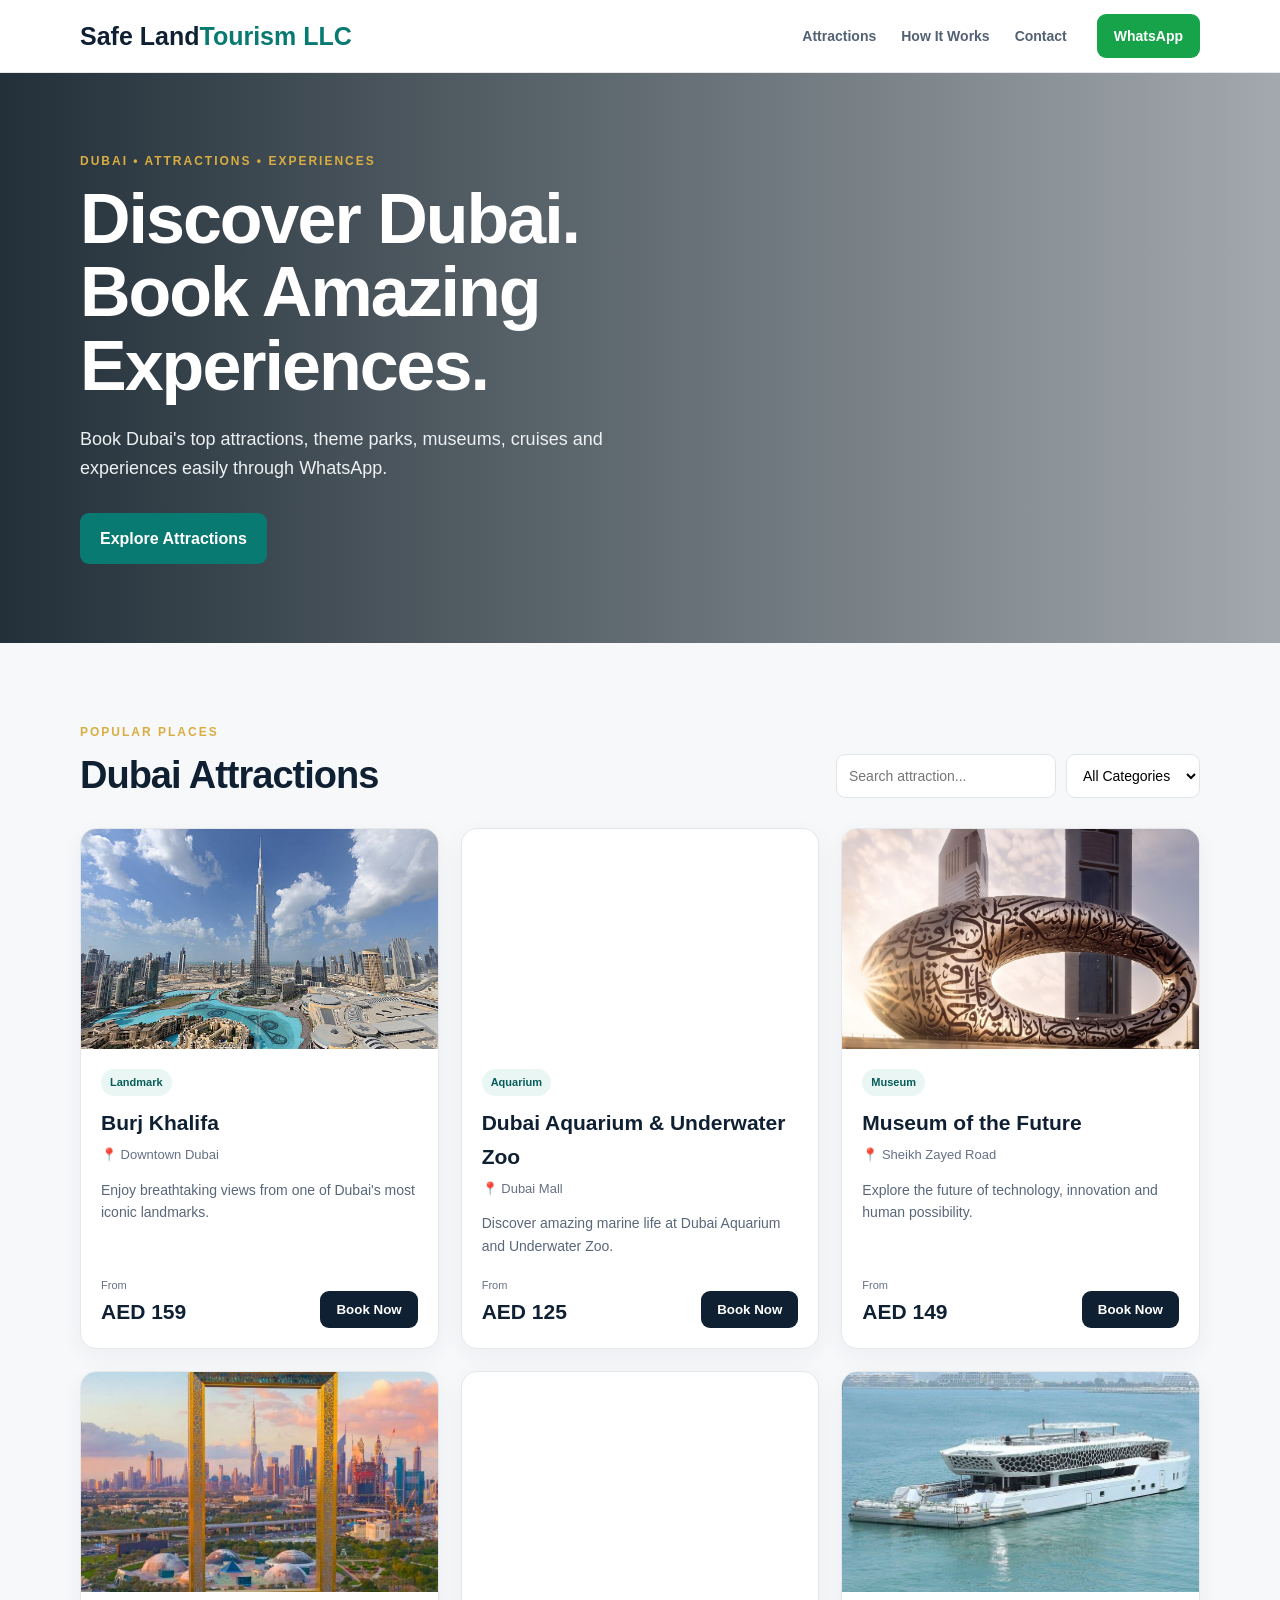
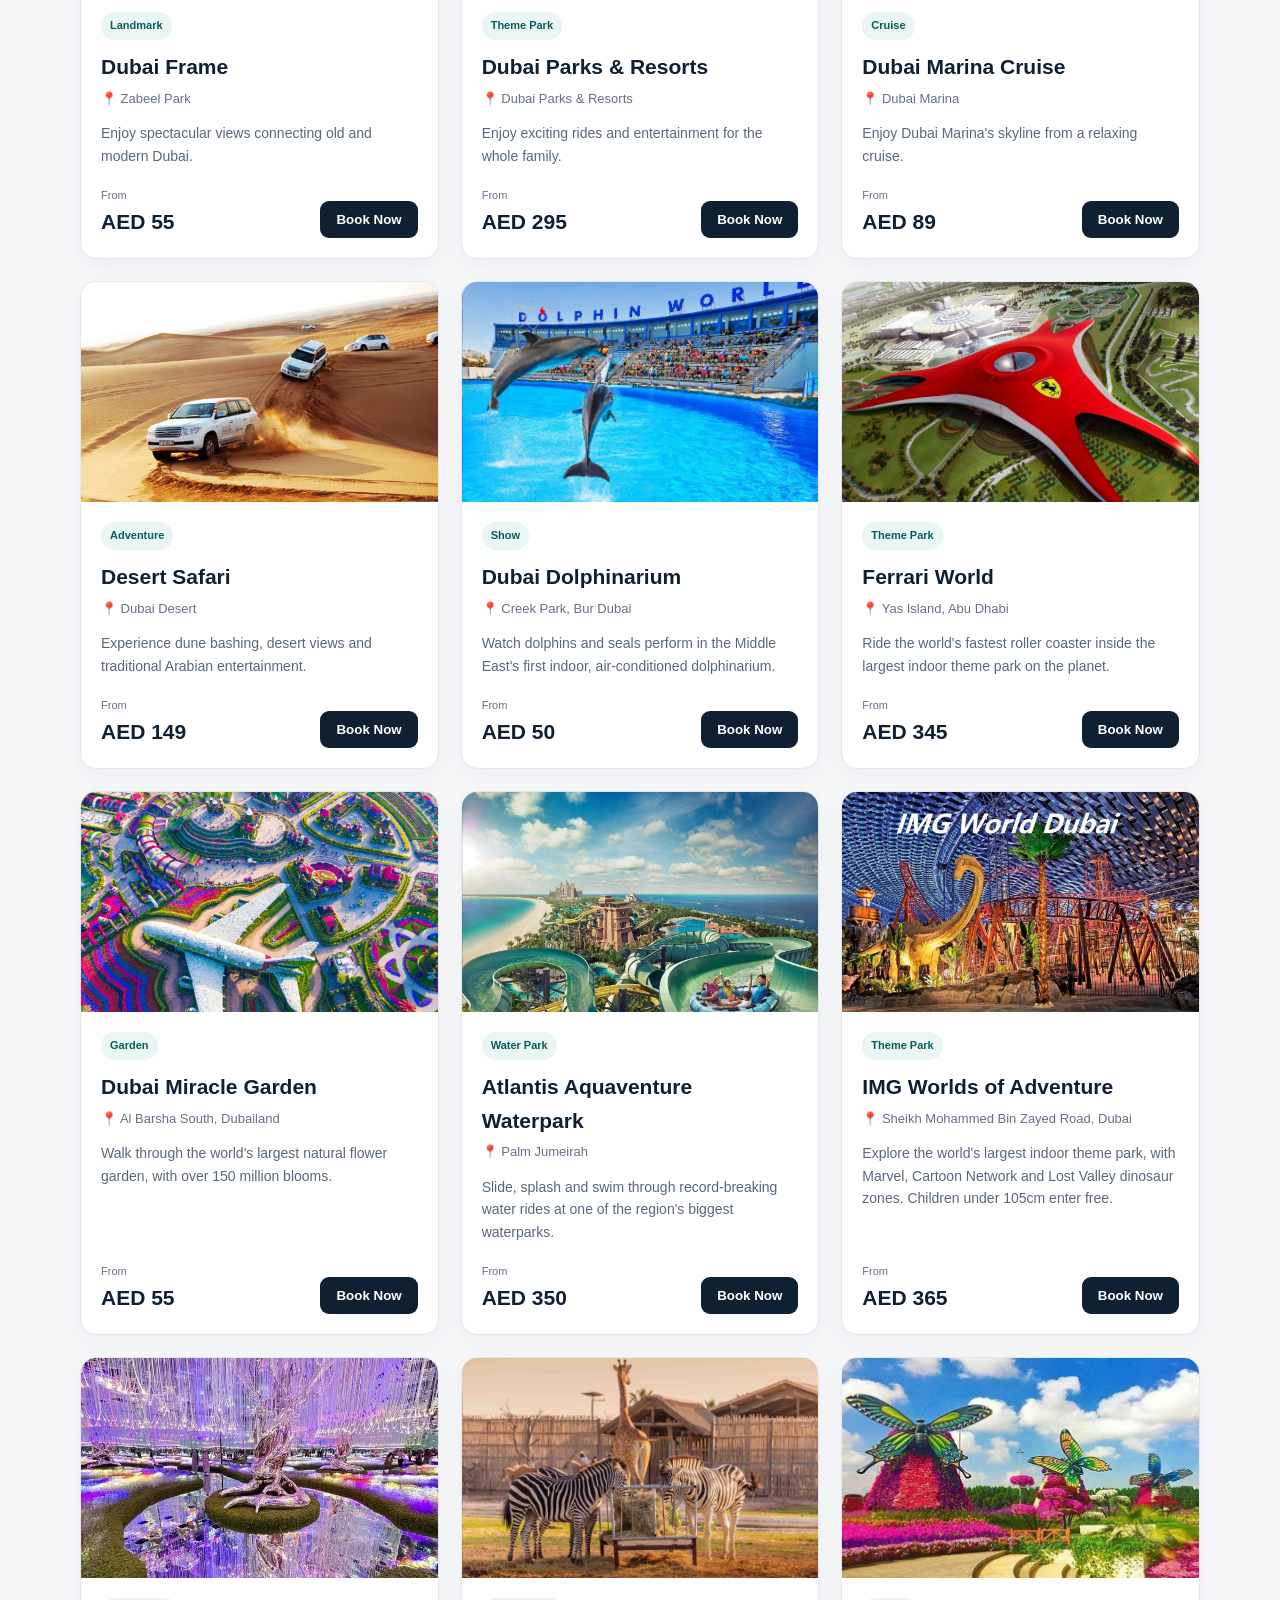
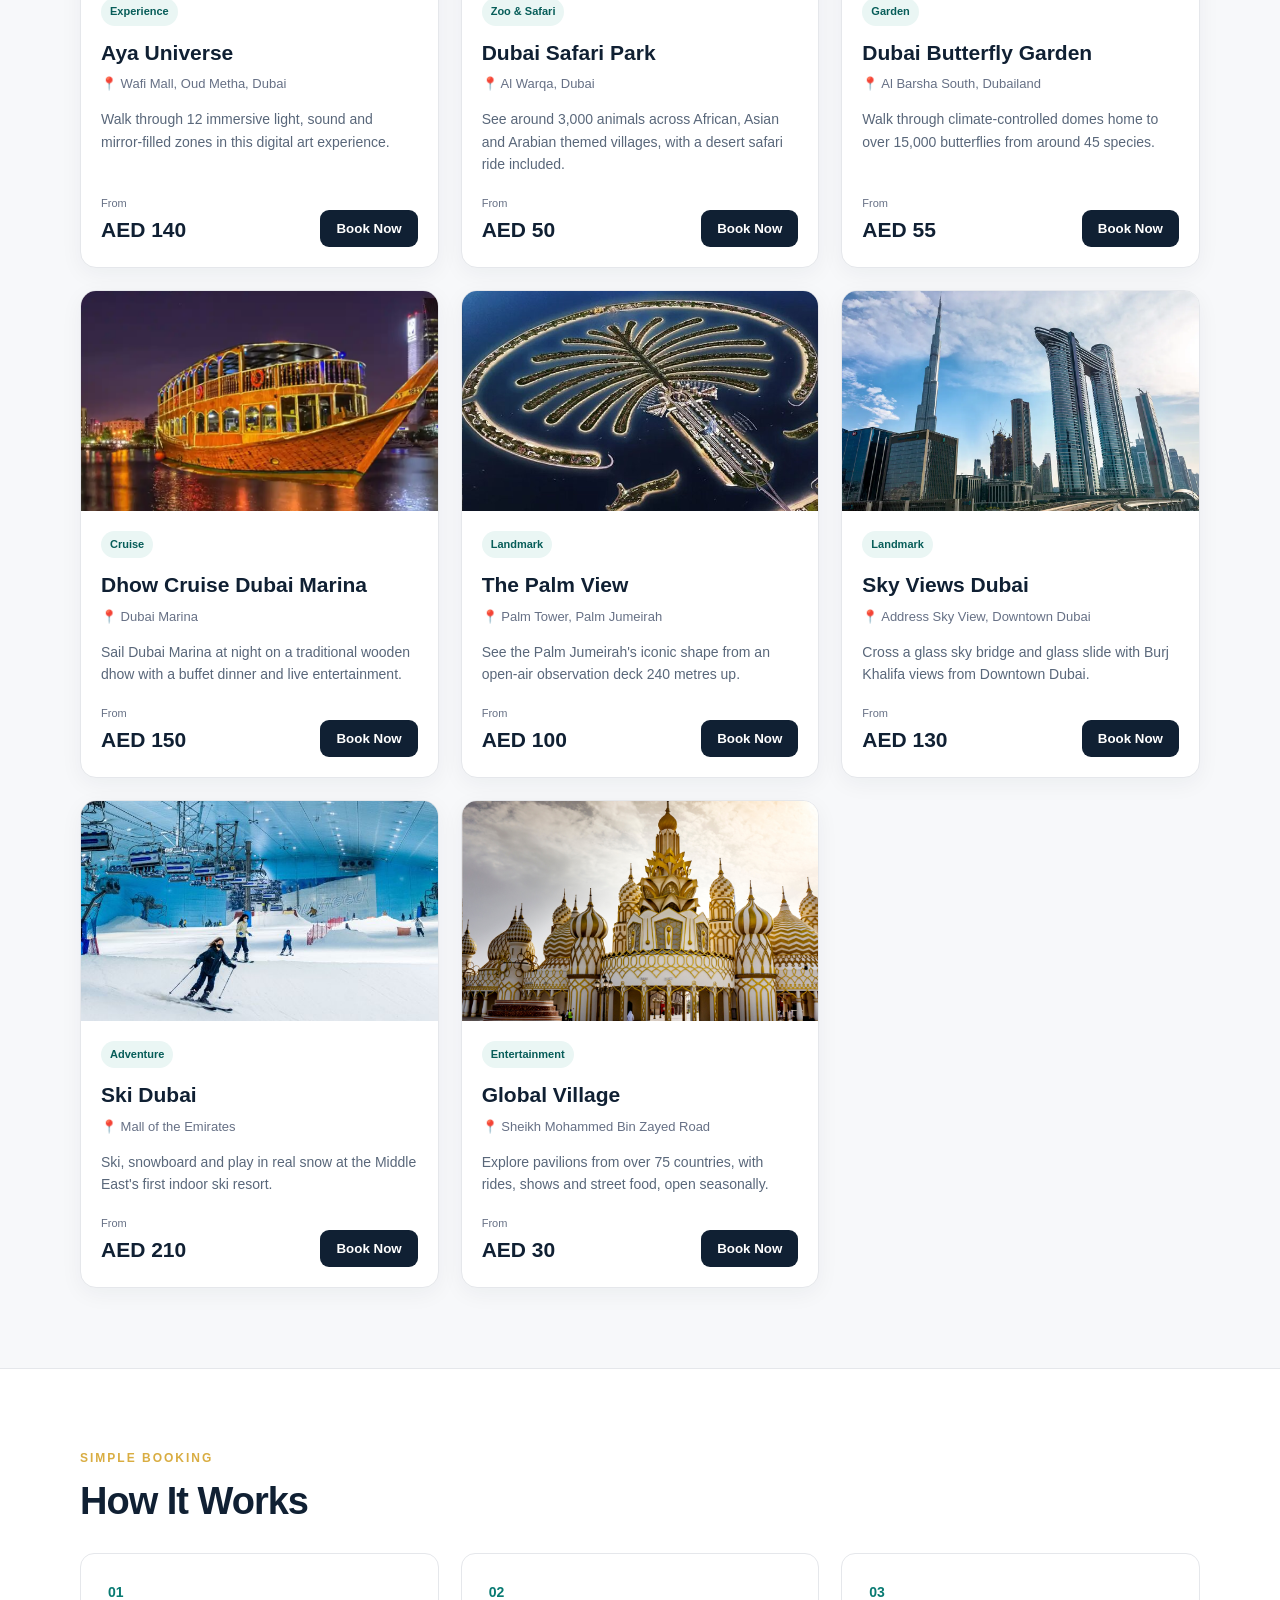
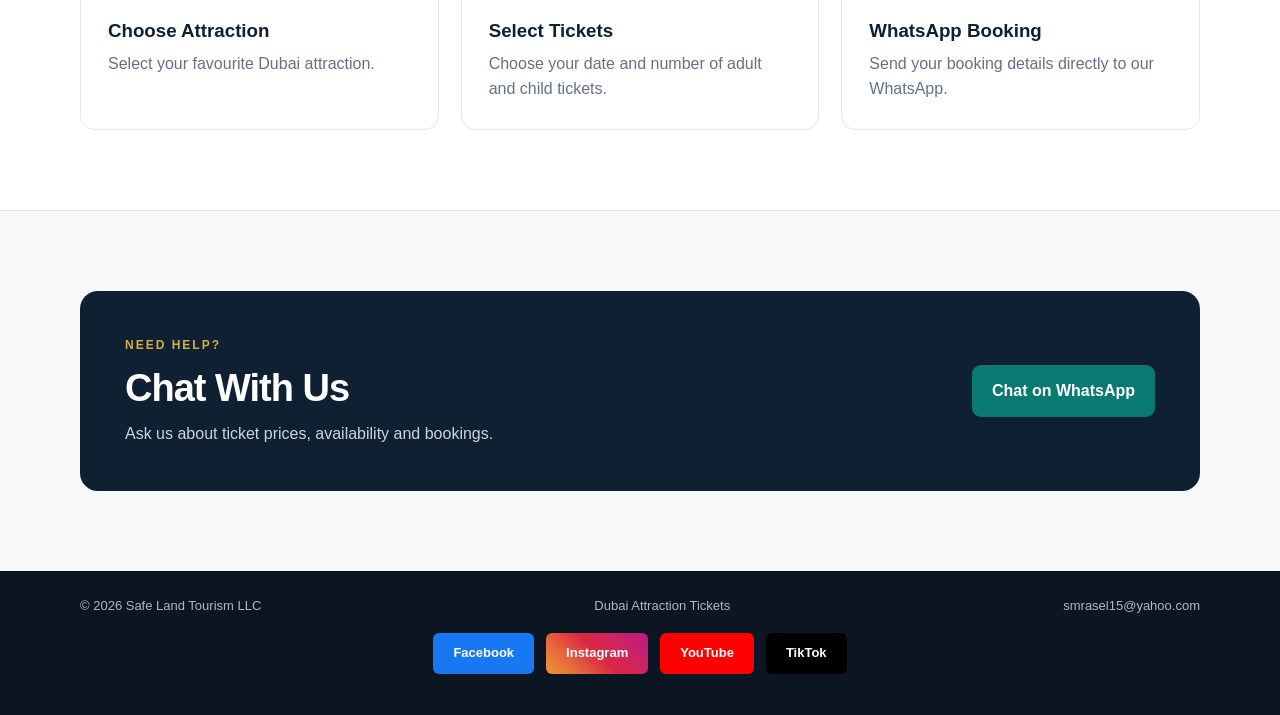
<file: index.html>
<!DOCTYPE html>
<html lang="en">
<head>
  <meta charset="UTF-8">
  <meta name="viewport" content="width=device-width, initial-scale=1.0">

  <title>Safe Land Tourism LLC | Dubai Attraction Tickets</title>

  <link rel="stylesheet" href="style.css">
</head>

<body>

  <!-- ================= HEADER ================= -->
  <header class="header">
    <div class="container nav">

      <a href="#" class="logo">
        Safe Land<span>Tourism LLC</span>
      </a>

      <nav>
        <a href="#attractions">Attractions</a>
        <a href="#how-it-works">How It Works</a>
        <a href="#contact">Contact</a>
      </nav>

      <a href="#" id="headerWhatsApp" class="whatsapp-btn" target="_blank">
        WhatsApp
      </a>

    </div>
  </header>


  <!-- ================= HERO ================= -->
  <section class="hero">

    <div class="container hero-content">

      <div class="hero-text">

        <p class="eyebrow">
          DUBAI • ATTRACTIONS • EXPERIENCES
        </p>

        <h1>
          Discover Dubai.<br>
          Book Amazing Experiences.
        </h1>

        <p>
          Book Dubai's top attractions, theme parks, museums,
          cruises and experiences easily through WhatsApp.
        </p>

        <a href="#attractions" class="main-btn">
          Explore Attractions
        </a>

      </div>

    </div>

  </section>


  <!-- ================= ATTRACTIONS ================= -->
  <section class="section" id="attractions">

    <div class="container">

      <div class="section-heading">

        <div>
          <p class="eyebrow">POPULAR PLACES</p>

          <h2>
            Dubai Attractions
          </h2>
        </div>

        <div class="filters">

          <input
            type="search"
            id="searchInput"
            placeholder="Search attraction..."
          >

          <select id="categoryFilter">

            <option value="all">
              All Categories
            </option>

            <option value="landmark">
              Landmarks
            </option>

            <option value="themepark">
              Theme Parks
            </option>

            <option value="museum">
              Museums
            </option>

            <option value="aquarium">
              Aquariums
            </option>

            <option value="cruise">
              Cruises
            </option>

            <option value="adventure">
              Adventure
            </option>

            <option value="show">
              Shows
            </option>

            <option value="garden">
              Gardens
            </option>

            <option value="waterpark">
              Water Parks
            </option>

            <option value="entertainment">
              Entertainment
            </option>

            <option value="experience">
              Experiences
            </option>

            <option value="zoo">
              Zoo & Safari
            </option>

          </select>

        </div>

      </div>


      <div id="attractionGrid" class="attraction-grid"></div>

      <div id="emptyMessage" class="empty-message">
        No attractions found.
      </div>

    </div>

  </section>


  <!-- ================= HOW IT WORKS ================= -->
  <section class="section how-section" id="how-it-works">

    <div class="container">

      <p class="eyebrow">
        SIMPLE BOOKING
      </p>

      <h2>
        How It Works
      </h2>


      <div class="steps">

        <div class="step">

          <div class="step-number">
            01
          </div>

          <h3>
            Choose Attraction
          </h3>

          <p>
            Select your favourite Dubai attraction.
          </p>

        </div>


        <div class="step">

          <div class="step-number">
            02
          </div>

          <h3>
            Select Tickets
          </h3>

          <p>
            Choose your date and number of adult and child tickets.
          </p>

        </div>


        <div class="step">

          <div class="step-number">
            03
          </div>

          <h3>
            WhatsApp Booking
          </h3>

          <p>
            Send your booking details directly to our WhatsApp.
          </p>

        </div>

      </div>

    </div>

  </section>


  <!-- ================= CONTACT ================= -->
  <section class="section">

    <div class="container contact-box" id="contact">

      <div>

        <p class="eyebrow">
          NEED HELP?
        </p>

        <h2>
          Chat With Us
        </h2>

        <p>
          Ask us about ticket prices, availability and bookings.
        </p>

      </div>

      <a
        href="#"
        id="contactWhatsApp"
        class="main-btn"
        target="_blank"
      >
        Chat on WhatsApp
      </a>

    </div>

  </section>


  <!-- ================= BOOKING MODAL ================= -->
  <div class="modal" id="bookingModal">

    <div class="modal-content">

      <button
        class="close-btn"
        id="closeModal"
      >
        ×
      </button>


      <p class="eyebrow">
        BOOKING REQUEST
      </p>

      <h2 id="modalTitle">
        Attraction
      </h2>

      <p
        id="modalLocation"
        class="modal-location"
      >
      </p>


      <form id="bookingForm">

        <!-- DATE -->

        <label>
          Select Date

          <input
            type="date"
            id="bookingDate"
            required
          >

        </label>


        <!-- ADULT / CHILD -->

        <div class="quantity-grid">

          <div>

            <label>
              Adults
            </label>

            <div class="quantity">

              <button
                type="button"
                class="qty-btn"
                data-target="adultQty"
                data-action="minus"
              >
                −
              </button>

              <input
                type="number"
                id="adultQty"
                value="1"
                min="1"
              >

              <button
                type="button"
                class="qty-btn"
                data-target="adultQty"
                data-action="plus"
              >
                +
              </button>

            </div>

          </div>


          <div>

            <label>
              Children
            </label>

            <div class="quantity">

              <button
                type="button"
                class="qty-btn"
                data-target="childQty"
                data-action="minus"
              >
                −
              </button>

              <input
                type="number"
                id="childQty"
                value="0"
                min="0"
              >

              <button
                type="button"
                class="qty-btn"
                data-target="childQty"
                data-action="plus"
              >
                +
              </button>

            </div>

          </div>

        </div>


        <!-- NAME -->

        <label>
          Your Name

          <input
            type="text"
            id="customerName"
            placeholder="Enter your name"
            required
          >

        </label>


        <!-- PHONE -->

        <label>
          Your Phone

          <input
            type="tel"
            id="customerPhone"
            placeholder="+971..."
            required
          >

        </label>


        <!-- NOTE -->

        <label>
          Special Request

          <textarea
            id="customerNote"
            placeholder="Optional"
            rows="3"
          ></textarea>

        </label>


        <!-- TOTAL -->

        <div class="total-box">

          <span>
            Estimated Total
          </span>

          <strong id="totalPrice">
            AED 0
          </strong>

        </div>


        <!-- WHATSAPP -->

        <button
          type="submit"
          class="whatsapp-submit"
        >
          📱 Send Booking to WhatsApp
        </button>

        <p class="small-text">
          Your booking details will be sent to WhatsApp.
        </p>

      </form>

    </div>

  </div>


  <!-- ================= FOOTER ================= -->
  <footer>

    <div class="container footer-content">

      <span>
        © 2026 Safe Land Tourism LLC
      </span>

      <span>
        Dubai Attraction Tickets
      </span>

      <a id="contactEmail" href="#">
        smrasel15@yahoo.com
      </a>

    </div>

    <div class="container footer-social" style="display:flex; flex-wrap:wrap; gap:12px; padding:16px 0; justify-content:center;">

      <a id="facebookLink" href="#" target="_blank" style="display:inline-block; padding:10px 20px; background:#1877F2; color:#fff; border-radius:6px; text-decoration:none; font-weight:600;">Facebook</a>
      <a id="instagramLink" href="#" target="_blank" style="display:inline-block; padding:10px 20px; background:linear-gradient(45deg,#f09433,#e6683c,#dc2743,#cc2366,#bc1888); color:#fff; border-radius:6px; text-decoration:none; font-weight:600;">Instagram</a>
      <a id="youtubeLink" href="#" target="_blank" style="display:inline-block; padding:10px 20px; background:#FF0000; color:#fff; border-radius:6px; text-decoration:none; font-weight:600;">YouTube</a>
      <a id="tiktokLink" href="#" target="_blank" style="display:inline-block; padding:10px 20px; background:#000000; color:#fff; border-radius:6px; text-decoration:none; font-weight:600;">TikTok</a>

    </div>

  </footer>


  <script src="script.js"></script>

</body>

</html>
</file>
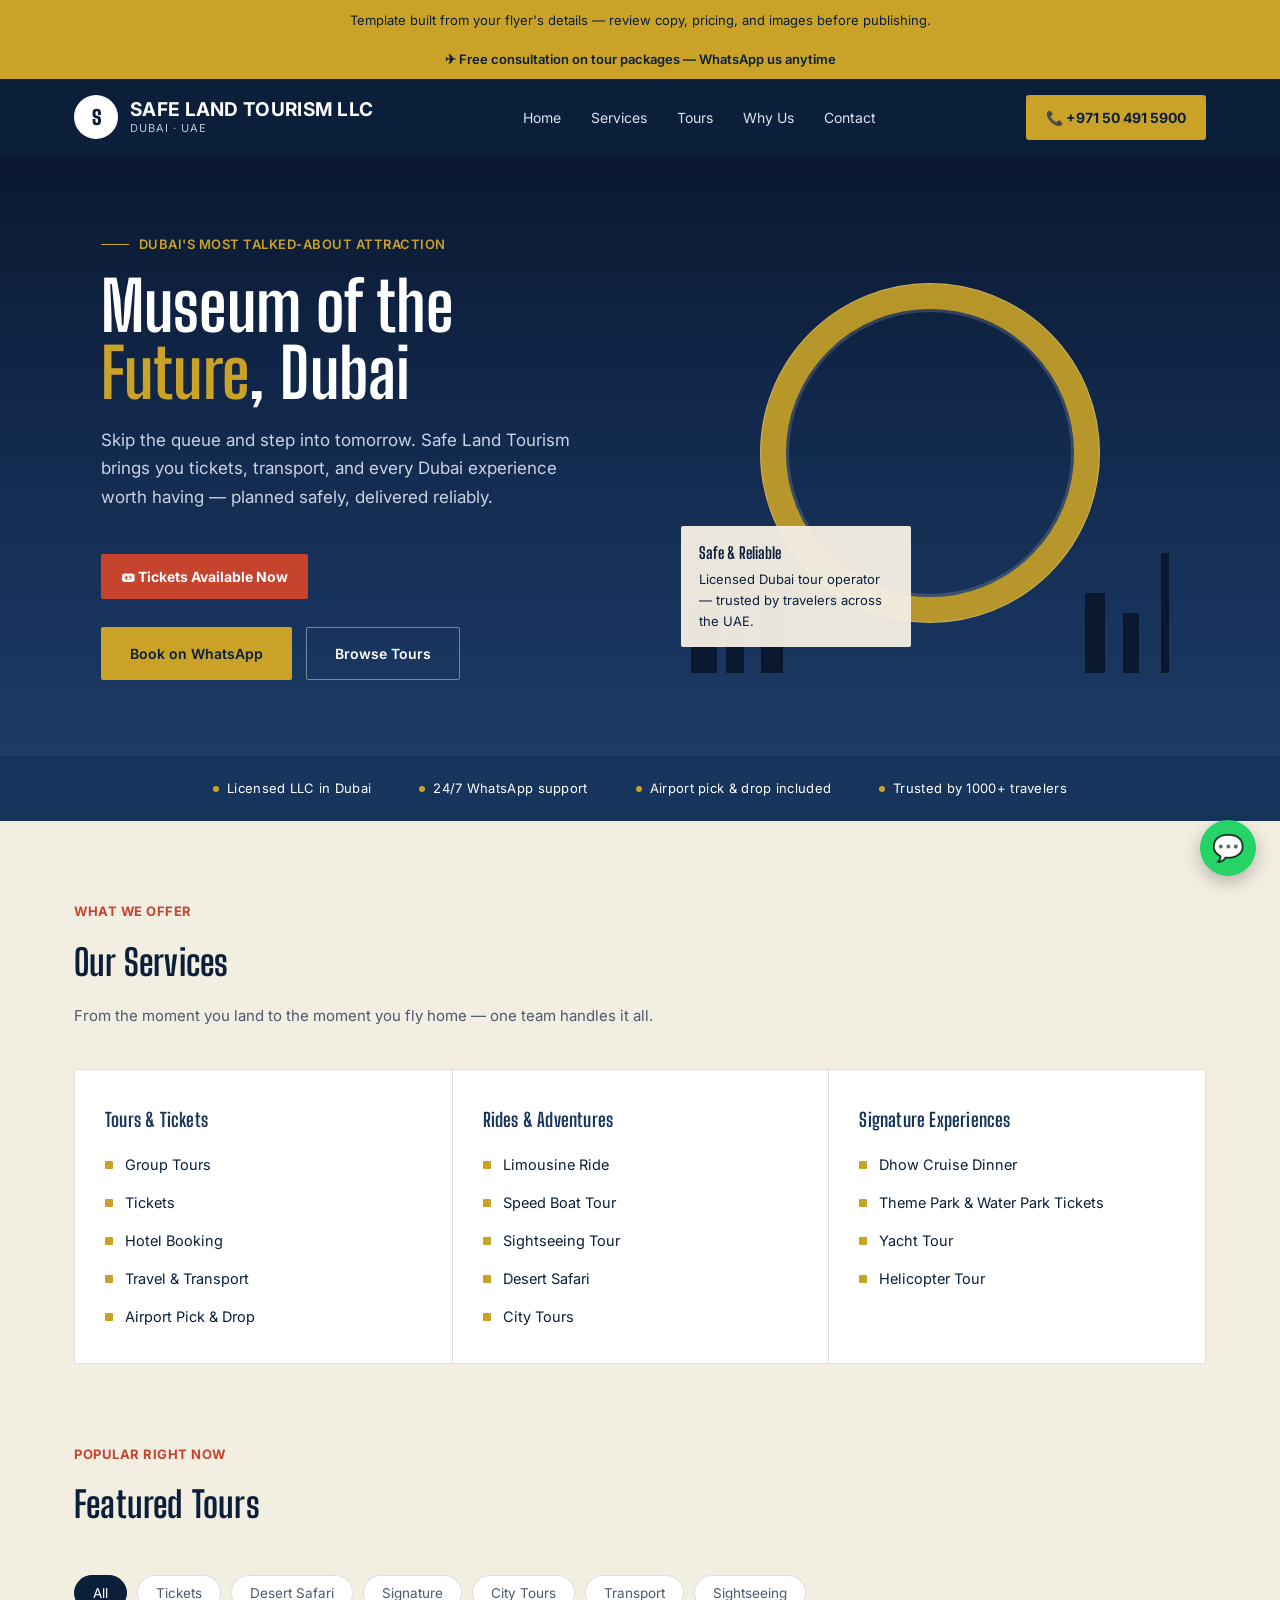
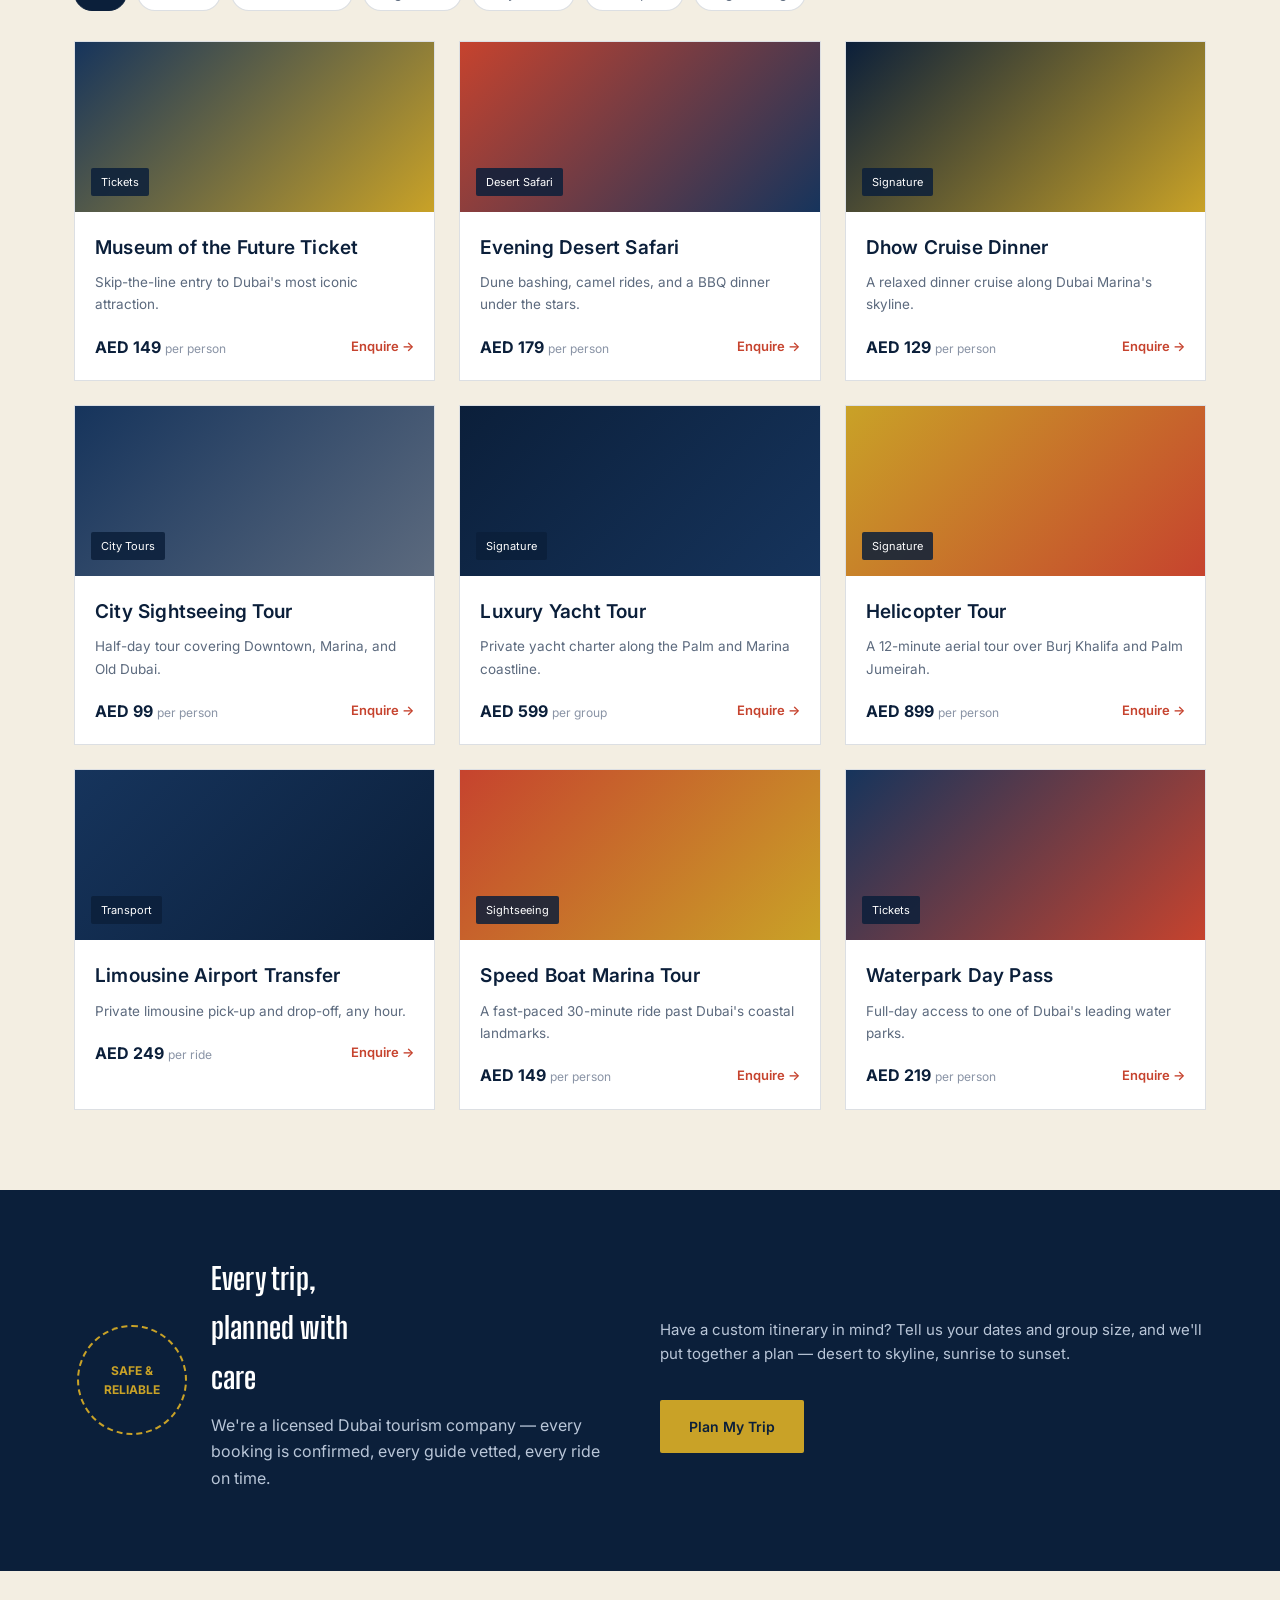
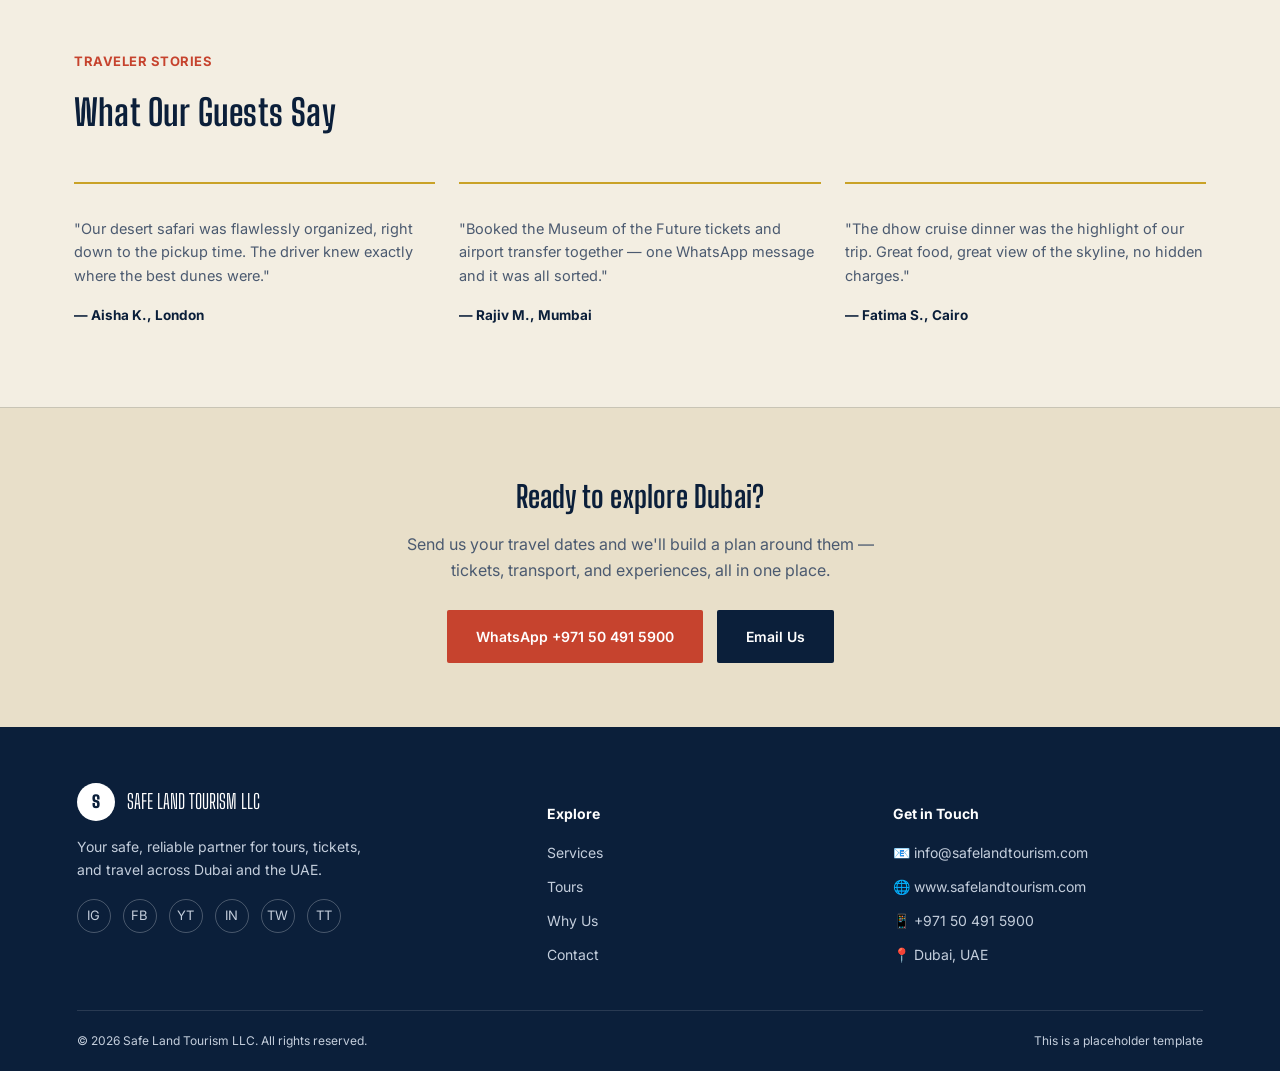
<file: safeland.html>
<!DOCTYPE html>
<html lang="en">
<head>
<meta charset="UTF-8">
<meta name="viewport" content="width=device-width, initial-scale=1.0">
<title>Safe Land Tourism LLC — Dubai Tours &amp; Travel</title>
<link rel="preconnect" href="https://fonts.googleapis.com">
<link href="https://fonts.googleapis.com/css2?family=Big+Shoulders+Display:wght@500;700;900&family=Inter:wght@400;500;600;700&display=swap" rel="stylesheet">
<style>
  :root{
    --ink:#0B1F3A;
    --ink-soft:#16345C;
    --sand:#F3EEE2;
    --sand-deep:#E8DFC9;
    --gold:#C9A227;
    --coral:#C6432E;
    --white:#FFFFFF;
    --line:rgba(11,31,58,0.14);
  }
  *{box-sizing:border-box;}
  html{scroll-behavior:smooth;}
  body{
    margin:0; background:var(--sand); color:var(--ink);
    font-family:'Inter', sans-serif; font-size:16px; line-height:1.65;
  }
  h1,h2,h3,.display{
    font-family:'Big Shoulders Display', sans-serif;
    font-weight:700; text-transform:none; margin:0; letter-spacing:.2px;
    color:var(--ink);
  }
  a{color:inherit; text-decoration:none;}
  button{font-family:inherit; cursor:pointer;}
  .wrap{max-width:1180px; margin:0 auto; padding:0 24px;}

  /* ---------- Header ---------- */
  header.site{ background:var(--ink); }
  .topbar{
    background:var(--gold); color:var(--ink); text-align:center;
    font-size:13px; font-weight:600; padding:8px 12px;
  }
  .nav{
    display:flex; align-items:center; justify-content:space-between;
    padding:16px 24px; max-width:1180px; margin:0 auto; gap:20px;
  }
  .brand{ display:flex; align-items:center; gap:12px; }
  .brand-mark{
    width:44px; height:44px; border-radius:50%; background:var(--white);
    display:flex; align-items:center; justify-content:center;
    font-family:'Big Shoulders Display'; font-weight:900; color:var(--ink); font-size:20px;
    flex-shrink:0;
  }
  .brand-name{ color:var(--white); line-height:1.2; }
  .brand-name .full{ font-size:19px; font-weight:700; letter-spacing:.3px; }
  .brand-name .sub{ font-size:11px; color:#B9C6D8; font-family:'Inter'; letter-spacing:1px; }
  .nav-links{ display:flex; gap:30px; font-size:14px; color:#DCE4EE; }
  .nav-links a:hover{ color:var(--gold); }
  .nav-cta{
    display:flex; align-items:center; gap:10px;
    background:var(--gold); color:var(--ink); padding:11px 20px;
    border-radius:3px; font-weight:700; font-size:14px; white-space:nowrap;
  }
  @media (max-width:900px){ .nav-links{display:none;} }

  /* ---------- Hero ---------- */
  .hero{
    position:relative; overflow:hidden;
    background:linear-gradient(180deg,#0A1830 0%, #12294D 45%, #1C3B66 100%);
    padding:70px 6vw 0;
    min-height:600px;
  }
  .hero-inner{
    position:relative; z-index:3;
    display:grid; grid-template-columns:1.05fr .95fr; gap:30px; align-items:center;
  }
  .hero-eyebrow{
    display:inline-flex; align-items:center; gap:10px;
    color:var(--gold); font-size:13px; font-weight:600; letter-spacing:.5px;
    margin-bottom:18px;
  }
  .hero-eyebrow::before{ content:""; width:28px; height:1px; background:var(--gold); }
  .hero h1{
    color:var(--white); font-size:clamp(40px,5.4vw,68px); line-height:.98;
  }
  .hero h1 .accent{ color:var(--gold); }
  .hero p.lead{
    color:#C9D3E2; font-size:17px; max-width:44ch; margin-top:20px;
  }
  .ticket-tag{
    display:inline-flex; align-items:center; gap:10px;
    background:var(--coral); color:var(--white); padding:11px 20px;
    border-radius:2px; font-weight:700; font-size:14px; margin-top:26px;
  }
  .hero-btns{ display:flex; gap:14px; margin-top:28px; flex-wrap:wrap; }
  .btn{
    display:inline-flex; align-items:center; gap:8px; padding:14px 28px;
    border-radius:2px; font-size:14px; font-weight:600; border:1px solid transparent;
    transition:background .18s, color .18s, border-color .18s;
  }
  .btn.gold{ background:var(--gold); color:var(--ink); }
  .btn.gold:hover{ background:var(--white); }
  .btn.outline{ border-color:rgba(255,255,255,.4); color:var(--white); }
  .btn.outline:hover{ background:rgba(255,255,255,.1); }

  .hero-art{ position:relative; height:440px; }
  .ring{
    position:absolute; top:50%; left:50%; transform:translate(-50%,-50%);
    width:340px; height:340px; border-radius:50%;
    border:26px solid rgba(201,162,39,.9);
    box-shadow: inset 0 0 0 3px rgba(255,255,255,.15);
  }
  .ring::before{
    content:""; position:absolute; inset:-26px; border-radius:50%;
    border:1px solid rgba(255,255,255,.25);
  }
  .tower{
    position:absolute; right:6%; bottom:0; width:10px; background:linear-gradient(#DCE4EE,#8EA0BC);
    box-shadow:0 0 18px rgba(220,228,238,.5);
  }
  .skyline{ position:absolute; left:0; right:0; bottom:0; height:120px; }
  .skyline .bldg{ position:absolute; bottom:0; background:#0A1830; }
  .caption-card{
    position:absolute; left:0; bottom:26px; background:rgba(243,238,226,.96);
    color:var(--ink); padding:14px 18px; max-width:230px; font-size:13px; border-radius:2px;
  }
  .caption-card strong{ display:block; font-family:'Big Shoulders Display'; font-size:16px; margin-bottom:2px; }
  @media (max-width:900px){
    .hero-inner{grid-template-columns:1fr;}
    .hero-art{height:280px; margin-top:20px;}
  }

  /* ---------- Trust strip ---------- */
  .trust-strip{
    background:var(--ink-soft); color:var(--white);
    display:flex; justify-content:center; gap:48px; flex-wrap:wrap;
    padding:22px 24px; font-size:13px; letter-spacing:.3px;
  }
  .trust-strip span{ display:flex; align-items:center; gap:8px; }
  .trust-strip .dot{ width:6px; height:6px; border-radius:50%; background:var(--gold); }

  /* ---------- Section ---------- */
  .section{ padding:80px 0; }
  .section-head{ margin-bottom:40px; max-width:60ch; }
  .section-head .kicker{ color:var(--coral); font-size:13px; font-weight:700; letter-spacing:.5px; margin-bottom:10px; display:block; }
  .section-head h2{ font-size:36px; }
  .section-head p{ color:#4B5A70; margin-top:12px; font-size:15px; }

  /* ---------- Services ---------- */
  .service-cols{ display:grid; grid-template-columns:repeat(3,1fr); gap:0; background:var(--white); border:1px solid var(--line); }
  .service-col{ padding:34px 30px; border-left:1px solid var(--line); }
  .service-col:first-child{ border-left:none; }
  .service-col h3{ font-size:19px; margin-bottom:18px; color:var(--ink-soft); }
  .service-col ul{ list-style:none; margin:0; padding:0; display:flex; flex-direction:column; gap:14px; }
  .service-col li{ display:flex; align-items:center; gap:12px; font-size:14.5px; }
  .service-dot{ width:8px; height:8px; background:var(--gold); flex-shrink:0; border-radius:1px; }
  @media (max-width:860px){
    .service-cols{grid-template-columns:1fr;}
    .service-col{border-left:none; border-top:1px solid var(--line);}
    .service-col:first-child{border-top:none;}
  }

  /* ---------- Tour packages ---------- */
  .filters{ display:flex; gap:10px; flex-wrap:wrap; margin-bottom:30px; }
  .filter-chip{
    border:1px solid var(--line); background:var(--white); padding:9px 18px;
    font-size:13.5px; border-radius:20px; color:#4B5A70;
  }
  .filter-chip.active{ background:var(--ink); border-color:var(--ink); color:var(--white); }
  .tour-grid{ display:grid; grid-template-columns:repeat(3,1fr); gap:24px; }
  @media (max-width:1000px){ .tour-grid{grid-template-columns:repeat(2,1fr);} }
  @media (max-width:640px){ .tour-grid{grid-template-columns:1fr;} }

  .tour-card{ background:var(--white); border:1px solid var(--line); }
  .tour-media{
    height:170px; position:relative; display:flex; align-items:flex-end; padding:16px;
  }
  .tour-media .cat-badge{
    background:rgba(11,31,58,.85); color:var(--white); font-size:11px; padding:5px 10px; border-radius:2px;
  }
  .tour-body{ padding:20px; }
  .tour-body h3{ font-size:19px; font-weight:600; font-family:'Inter'; }
  .tour-body p{ font-size:13.5px; color:#5C6A7E; margin-top:8px; }
  .tour-foot{ display:flex; justify-content:space-between; align-items:center; margin-top:18px; }
  .tour-price{ font-weight:700; color:var(--ink); }
  .tour-price span{ font-size:12px; color:#8A94A6; font-weight:400; }
  .link-arrow{ font-size:13px; color:var(--coral); font-weight:600; }

  /* ---------- Feature attraction ---------- */
  .feature-band{
    background:var(--ink); color:var(--white);
    padding:64px 6vw; display:grid; grid-template-columns:1fr 1fr; gap:40px; align-items:center;
  }
  .feature-band .badge-circle{
    width:110px; height:110px; border-radius:50%; border:2px dashed var(--gold);
    display:flex; align-items:center; justify-content:center; text-align:center;
    font-size:12px; font-weight:700; color:var(--gold); padding:10px; flex-shrink:0;
  }
  .feature-band .row{ display:flex; align-items:center; gap:24px; }
  .feature-band h2{ color:var(--white); font-size:30px; max-width:14ch; }
  .feature-band p{ color:#B9C6D8; margin-top:10px; }
  @media (max-width:860px){ .feature-band{grid-template-columns:1fr;} }

  /* ---------- Testimonials ---------- */
  .testimonials{ display:grid; grid-template-columns:repeat(3,1fr); gap:24px; }
  .testi-card{ border-top:2px solid var(--gold); padding-top:18px; }
  .testi-card p{ font-size:14.5px; color:#4B5A70; }
  .testi-name{ margin-top:16px; font-size:13.5px; font-weight:700; color:var(--ink); }
  @media (max-width:860px){ .testimonials{grid-template-columns:1fr;} }

  /* ---------- Booking CTA ---------- */
  .booking{
    background:var(--sand-deep); padding:64px 6vw; text-align:center; border-top:1px solid var(--line);
  }
  .booking h2{ font-size:30px; }
  .booking p{ margin-top:10px; color:#4B5A70; max-width:50ch; margin-left:auto; margin-right:auto; }
  .booking-btns{ display:flex; justify-content:center; gap:14px; margin-top:26px; flex-wrap:wrap; }
  .btn.coral{ background:var(--coral); color:var(--white); }
  .btn.coral:hover{ background:#A8371F; }
  .btn.dark{ background:var(--ink); color:var(--white); }
  .btn.dark:hover{ background:var(--ink-soft); }

  /* ---------- Footer ---------- */
  footer{ background:var(--ink); color:#C4CEDC; padding:56px 6vw 20px; }
  .footer-grid{ display:grid; grid-template-columns:1.4fr 1fr 1fr; gap:36px; max-width:1180px; margin:0 auto; }
  .footer-grid h4{ color:var(--white); font-size:14px; margin-bottom:16px; font-weight:700; }
  .footer-grid ul{ list-style:none; padding:0; margin:0; display:flex; flex-direction:column; gap:11px; font-size:14px; }
  .footer-brand{ display:flex; align-items:center; gap:12px; margin-bottom:14px; }
  .footer-brand .brand-mark{ width:38px; height:38px; font-size:17px; }
  .footer-brand span{ font-family:'Big Shoulders Display'; font-size:20px; color:var(--white); }
  .social-row{ display:flex; gap:12px; margin-top:18px; }
  .social-row a{
    width:34px; height:34px; border-radius:50%; border:1px solid rgba(255,255,255,.25);
    display:flex; align-items:center; justify-content:center; font-size:13px;
  }
  .footer-bottom{
    max-width:1180px; margin:44px auto 0; padding-top:20px; border-top:1px solid rgba(255,255,255,.12);
    font-size:12px; display:flex; justify-content:space-between; flex-wrap:wrap; gap:10px;
  }
  @media (max-width:860px){ .footer-grid{grid-template-columns:1fr 1fr;} }

  /* ---------- WhatsApp float ---------- */
  .wa-float{
    position:fixed; bottom:24px; right:24px; z-index:50;
    background:#25D366; color:var(--white); width:56px; height:56px; border-radius:50%;
    display:flex; align-items:center; justify-content:center; font-size:26px;
    box-shadow:0 6px 18px rgba(0,0,0,.25); border:none;
  }

  .placeholder-note{
    background:var(--gold); color:var(--ink); text-align:center; font-size:13px; padding:10px;
  }
</style>
</head>
<body>

<div class="placeholder-note">Template built from your flyer's details — review copy, pricing, and images before publishing.</div>

<header class="site">
  <div class="topbar">✈ Free consultation on tour packages — WhatsApp us anytime</div>
  <nav class="nav">
    <div class="brand">
      <div class="brand-mark">S</div>
      <div class="brand-name">
        <div class="full">SAFE LAND TOURISM LLC</div>
        <div class="sub">DUBAI · UAE</div>
      </div>
    </div>
    <div class="nav-links">
      <a href="#home">Home</a>
      <a href="#services">Services</a>
      <a href="#tours">Tours</a>
      <a href="#about">Why Us</a>
      <a href="#contact">Contact</a>
    </div>
    <a href="https://wa.me/971504915900" class="nav-cta">📞 +971 50 491 5900</a>
  </nav>
</header>

<section class="hero" id="home">
  <div class="wrap hero-inner">
    <div>
      <div class="hero-eyebrow">DUBAI'S MOST TALKED-ABOUT ATTRACTION</div>
      <h1>Museum of the<br><span class="accent">Future</span>, Dubai</h1>
      <p class="lead">Skip the queue and step into tomorrow. Safe Land Tourism brings you tickets, transport, and every Dubai experience worth having — planned safely, delivered reliably.</p>
      <div class="ticket-tag">🎟 Tickets Available Now</div>
      <div class="hero-btns">
        <a href="https://wa.me/971504915900" class="btn gold">Book on WhatsApp</a>
        <a href="#tours" class="btn outline">Browse Tours</a>
      </div>
    </div>
    <div class="hero-art">
      <div class="skyline">
        <div class="bldg" style="left:2%; width:26px; height:70px;"></div>
        <div class="bldg" style="left:9%; width:18px; height:44px;"></div>
        <div class="bldg" style="left:16%; width:22px; height:90px;"></div>
        <div class="bldg" style="right:2%; width:8px; height:120px;"></div>
        <div class="bldg" style="right:8%; width:16px; height:60px;"></div>
        <div class="bldg" style="right:15%; width:20px; height:80px;"></div>
      </div>
      <div class="ring"></div>
      <div class="caption-card">
        <strong>Safe &amp; Reliable</strong>
        Licensed Dubai tour operator — trusted by travelers across the UAE.
      </div>
    </div>
  </div>
</section>

<div class="trust-strip">
  <span><span class="dot"></span> Licensed LLC in Dubai</span>
  <span><span class="dot"></span> 24/7 WhatsApp support</span>
  <span><span class="dot"></span> Airport pick &amp; drop included</span>
  <span><span class="dot"></span> Trusted by 1000+ travelers</span>
</div>

<section class="section" id="services">
  <div class="wrap">
    <div class="section-head">
      <span class="kicker">WHAT WE OFFER</span>
      <h2>Our Services</h2>
      <p>From the moment you land to the moment you fly home — one team handles it all.</p>
    </div>
    <div class="service-cols">
      <div class="service-col">
        <h3>Tours &amp; Tickets</h3>
        <ul>
          <li><span class="service-dot"></span> Group Tours</li>
          <li><span class="service-dot"></span> Tickets</li>
          <li><span class="service-dot"></span> Hotel Booking</li>
          <li><span class="service-dot"></span> Travel &amp; Transport</li>
          <li><span class="service-dot"></span> Airport Pick &amp; Drop</li>
        </ul>
      </div>
      <div class="service-col">
        <h3>Rides &amp; Adventures</h3>
        <ul>
          <li><span class="service-dot"></span> Limousine Ride</li>
          <li><span class="service-dot"></span> Speed Boat Tour</li>
          <li><span class="service-dot"></span> Sightseeing Tour</li>
          <li><span class="service-dot"></span> Desert Safari</li>
          <li><span class="service-dot"></span> City Tours</li>
        </ul>
      </div>
      <div class="service-col">
        <h3>Signature Experiences</h3>
        <ul>
          <li><span class="service-dot"></span> Dhow Cruise Dinner</li>
          <li><span class="service-dot"></span> Theme Park &amp; Water Park Tickets</li>
          <li><span class="service-dot"></span> Yacht Tour</li>
          <li><span class="service-dot"></span> Helicopter Tour</li>
        </ul>
      </div>
    </div>
  </div>
</section>

<section class="section" style="padding-top:0;" id="tours">
  <div class="wrap">
    <div class="section-head">
      <span class="kicker">POPULAR RIGHT NOW</span>
      <h2>Featured Tours</h2>
    </div>
    <div class="filters" id="filters"></div>
    <div class="tour-grid" id="tourGrid"></div>
  </div>
</section>

<div class="feature-band">
  <div class="row">
    <div class="badge-circle">SAFE &amp; RELIABLE</div>
    <div>
      <h2>Every trip, planned with care</h2>
      <p>We're a licensed Dubai tourism company — every booking is confirmed, every guide vetted, every ride on time.</p>
    </div>
  </div>
  <div>
    <p style="color:#B9C6D8; font-size:15px;">Have a custom itinerary in mind? Tell us your dates and group size, and we'll put together a plan — desert to skyline, sunrise to sunset.</p>
    <a href="https://wa.me/971504915900" class="btn gold" style="margin-top:18px;">Plan My Trip</a>
  </div>
</div>

<section class="section">
  <div class="wrap">
    <div class="section-head">
      <span class="kicker">TRAVELER STORIES</span>
      <h2>What Our Guests Say</h2>
    </div>
    <div class="testimonials">
      <div class="testi-card">
        <p>"Our desert safari was flawlessly organized, right down to the pickup time. The driver knew exactly where the best dunes were."</p>
        <div class="testi-name">— Aisha K., London</div>
      </div>
      <div class="testi-card">
        <p>"Booked the Museum of the Future tickets and airport transfer together — one WhatsApp message and it was all sorted."</p>
        <div class="testi-name">— Rajiv M., Mumbai</div>
      </div>
      <div class="testi-card">
        <p>"The dhow cruise dinner was the highlight of our trip. Great food, great view of the skyline, no hidden charges."</p>
        <div class="testi-name">— Fatima S., Cairo</div>
      </div>
    </div>
  </div>
</section>

<section class="booking" id="about">
  <h2>Ready to explore Dubai?</h2>
  <p>Send us your travel dates and we'll build a plan around them — tickets, transport, and experiences, all in one place.</p>
  <div class="booking-btns">
    <a href="https://wa.me/971504915900" class="btn coral">WhatsApp +971 50 491 5900</a>
    <a href="mailto:info@safelandtourism.com" class="btn dark">Email Us</a>
  </div>
</section>

<footer id="contact">
  <div class="footer-grid">
    <div>
      <div class="footer-brand">
        <div class="brand-mark">S</div>
        <span>SAFE LAND TOURISM LLC</span>
      </div>
      <p style="font-size:14px; max-width:34ch;">Your safe, reliable partner for tours, tickets, and travel across Dubai and the UAE.</p>
      <div class="social-row">
        <a href="#">IG</a>
        <a href="#">FB</a>
        <a href="#">YT</a>
        <a href="#">IN</a>
        <a href="#">TW</a>
        <a href="#">TT</a>
      </div>
    </div>
    <div>
      <h4>Explore</h4>
      <ul>
        <li><a href="#services">Services</a></li>
        <li><a href="#tours">Tours</a></li>
        <li><a href="#about">Why Us</a></li>
        <li><a href="#contact">Contact</a></li>
      </ul>
    </div>
    <div>
      <h4>Get in Touch</h4>
      <ul>
        <li>📧 info@safelandtourism.com</li>
        <li>🌐 www.safelandtourism.com</li>
        <li>📱 +971 50 491 5900</li>
        <li>📍 Dubai, UAE</li>
      </ul>
    </div>
  </div>
  <div class="footer-bottom">
    <span>© 2026 Safe Land Tourism LLC. All rights reserved.</span>
    <span>This is a placeholder template</span>
  </div>
</footer>

<a href="https://wa.me/971504915900" class="wa-float" title="Chat on WhatsApp">💬</a>

<script>
  const tours = [
    {name:"Museum of the Future Ticket", cat:"Tickets", price:"AED 149", note:"per person", desc:"Skip-the-line entry to Dubai's most iconic attraction.", grad:"linear-gradient(135deg,#16345C,#C9A227)"},
    {name:"Evening Desert Safari", cat:"Desert Safari", price:"AED 179", note:"per person", desc:"Dune bashing, camel rides, and a BBQ dinner under the stars.", grad:"linear-gradient(135deg,#C6432E,#16345C)"},
    {name:"Dhow Cruise Dinner", cat:"Signature", price:"AED 129", note:"per person", desc:"A relaxed dinner cruise along Dubai Marina's skyline.", grad:"linear-gradient(135deg,#0B1F3A,#C9A227)"},
    {name:"City Sightseeing Tour", cat:"City Tours", price:"AED 99", note:"per person", desc:"Half-day tour covering Downtown, Marina, and Old Dubai.", grad:"linear-gradient(135deg,#16345C,#5C6A7E)"},
    {name:"Luxury Yacht Tour", cat:"Signature", price:"AED 599", note:"per group", desc:"Private yacht charter along the Palm and Marina coastline.", grad:"linear-gradient(135deg,#0B1F3A,#16345C)"},
    {name:"Helicopter Tour", cat:"Signature", price:"AED 899", note:"per person", desc:"A 12-minute aerial tour over Burj Khalifa and Palm Jumeirah.", grad:"linear-gradient(135deg,#C9A227,#C6432E)"},
    {name:"Limousine Airport Transfer", cat:"Transport", price:"AED 249", note:"per ride", desc:"Private limousine pick-up and drop-off, any hour.", grad:"linear-gradient(135deg,#16345C,#0B1F3A)"},
    {name:"Speed Boat Marina Tour", cat:"Sightseeing", price:"AED 149", note:"per person", desc:"A fast-paced 30-minute ride past Dubai's coastal landmarks.", grad:"linear-gradient(135deg,#C6432E,#C9A227)"},
    {name:"Waterpark Day Pass", cat:"Tickets", price:"AED 219", note:"per person", desc:"Full-day access to one of Dubai's leading water parks.", grad:"linear-gradient(135deg,#16345C,#C6432E)"}
  ];
  const cats = ["All", "Tickets", "Desert Safari", "Signature", "City Tours", "Transport", "Sightseeing"];
  let activeCat = "All";

  const filtersEl = document.getElementById('filters');
  cats.forEach(c => {
    const b = document.createElement('button');
    b.className = 'filter-chip' + (c===activeCat ? ' active' : '');
    b.textContent = c;
    b.onclick = () => { activeCat = c; renderFilters(); renderTours(); };
    filtersEl.appendChild(b);
  });
  function renderFilters(){
    [...filtersEl.children].forEach(b => b.classList.toggle('active', b.textContent === activeCat));
  }

  function renderTours(){
    const grid = document.getElementById('tourGrid');
    grid.innerHTML = '';
    const list = tours.filter(t => activeCat === "All" || t.cat === activeCat);
    list.forEach(t => {
      const card = document.createElement('div');
      card.className = 'tour-card';
      card.innerHTML = `
        <div class="tour-media" style="background:${t.grad}">
          <span class="cat-badge">${t.cat}</span>
        </div>
        <div class="tour-body">
          <h3>${t.name}</h3>
          <p>${t.desc}</p>
          <div class="tour-foot">
            <div class="tour-price">${t.price} <span>${t.note}</span></div>
            <a href="https://wa.me/971504915900" class="link-arrow">Enquire →</a>
          </div>
        </div>
      `;
      grid.appendChild(card);
    });
  }
  renderTours();
</script>

</body>
</html>
</file>
<file: style.css>
* {
  margin: 0;
  padding: 0;
  box-sizing: border-box;
}

html {
  scroll-behavior: smooth;
}

body {
  font-family: Arial, Helvetica, sans-serif;
  background: #f7f8fa;
  color: #102033;
  line-height: 1.6;
}

a {
  text-decoration: none;
  color: inherit;
}

.container {
  width: min(1120px, 92%);
  margin: auto;
}


/* ================= HEADER ================= */

.header {
  position: sticky;
  top: 0;
  z-index: 100;
  background: rgba(255,255,255,0.96);
  border-bottom: 1px solid #e5e7eb;
}

.nav {
  height: 72px;
  display: flex;
  align-items: center;
  gap: 30px;
}

.logo {
  font-size: 25px;
  font-weight: 900;
  margin-right: auto;
}

.logo span {
  color: #087a72;
}

nav {
  display: flex;
  gap: 25px;
}

nav a {
  font-size: 14px;
  font-weight: 700;
  color: #526173;
}

nav a:hover {
  color: #087a72;
}

.whatsapp-btn {
  background: #16a34a;
  color: white;
  padding: 11px 17px;
  border-radius: 9px;
  font-size: 14px;
  font-weight: 800;
}


/* ================= HERO ================= */

.hero {
  min-height: 570px;

  background:
    linear-gradient(
      90deg,
      rgba(5,20,30,0.88),
      rgba(5,20,30,0.35)
    ),
    url("https://images.unsplash.com/photo-1512453979798-5ea266f8880c?auto=format&fit=crop&w=1800&q=85");

  background-size: cover;
  background-position: center;

  display: flex;
  align-items: center;
}

.hero-content {
  color: white;
}

.hero-text {
  max-width: 700px;
}

.eyebrow {
  color: #d9ad42;
  font-size: 12px;
  font-weight: 900;
  letter-spacing: 2px;
  margin-bottom: 12px;
}

.hero h1 {
  font-size: clamp(42px, 6vw, 70px);
  line-height: 1.05;
  letter-spacing: -2px;
  margin-bottom: 22px;
}

.hero p:not(.eyebrow) {
  max-width: 620px;
  font-size: 18px;
  color: #edf1f4;
  margin-bottom: 30px;
}

.main-btn {
  display: inline-flex;
  justify-content: center;
  align-items: center;
  background: #087a72;
  color: white;
  border-radius: 9px;
  padding: 13px 20px;
  font-weight: 800;
  border: none;
  cursor: pointer;
}

.main-btn:hover {
  background: #075d59;
}


/* ================= SECTION ================= */

.section {
  padding: 80px 0;
}

.section-heading {
  display: flex;
  align-items: end;
  justify-content: space-between;
  gap: 25px;
  margin-bottom: 30px;
}

h2 {
  font-size: 38px;
  line-height: 1.15;
  letter-spacing: -1px;
}


/* ================= FILTER ================= */

.filters {
  display: flex;
  gap: 10px;
}

.filters input,
.filters select {
  border: 1px solid #e1e5ea;
  background: white;
  border-radius: 9px;
  padding: 12px;
  font-size: 14px;
  outline: none;
}

.filters input {
  width: 220px;
}

.filters input:focus,
.filters select:focus {
  border-color: #087a72;
}


/* ================= ATTRACTIONS ================= */

.attraction-grid {
  display: grid;
  grid-template-columns: repeat(3, 1fr);
  gap: 22px;
}

.card {
  background: white;
  border: 1px solid #e5e7eb;
  border-radius: 16px;
  overflow: hidden;
  display: flex;
  flex-direction: column;
  box-shadow: 0 6px 22px rgba(16,32,51,0.05);
}

.card-image {
  height: 220px;
  background-size: cover;
  background-position: center;
}

.card-body {
  padding: 20px;
  display: flex;
  flex-direction: column;
  flex: 1;
}

.badge {
  display: inline-block;
  width: max-content;
  background: #eaf6f4;
  color: #075d59;
  padding: 5px 9px;
  border-radius: 20px;
  font-size: 11px;
  font-weight: 900;
  margin-bottom: 10px;
}

.card h3 {
  font-size: 21px;
  margin-bottom: 5px;
}

.location {
  font-size: 13px;
  color: #667085;
  margin-bottom: 13px;
}

.description {
  color: #59677a;
  font-size: 14px;
  flex: 1;
}

.card-bottom {
  margin-top: 20px;
  display: flex;
  justify-content: space-between;
  align-items: end;
  gap: 10px;
}

.price small {
  display: block;
  color: #667085;
  font-size: 11px;
}

.price strong {
  font-size: 21px;
}

.book-btn {
  border: none;
  background: #102033;
  color: white;
  padding: 11px 16px;
  border-radius: 9px;
  font-weight: 800;
  cursor: pointer;
}

.book-btn:hover {
  background: #087a72;
}

.empty-message {
  display: none;
  text-align: center;
  padding: 40px;
  color: #667085;
}


/* ================= HOW IT WORKS ================= */

.how-section {
  background: white;
  border-top: 1px solid #e5e7eb;
  border-bottom: 1px solid #e5e7eb;
}

.steps {
  display: grid;
  grid-template-columns: repeat(3, 1fr);
  gap: 22px;
  margin-top: 30px;
}

.step {
  border: 1px solid #e5e7eb;
  border-radius: 14px;
  padding: 27px;
}

.step-number {
  color: #087a72;
  font-size: 14px;
  font-weight: 900;
}

.step h3 {
  margin: 12px 0 5px;
}

.step p {
  color: #667085;
}


/* ================= CONTACT ================= */

.contact-box {
  background: #102033;
  color: white;
  padding: 45px;
  border-radius: 18px;

  display: flex;
  justify-content: space-between;
  align-items: center;
  gap: 30px;
}

.contact-box p:not(.eyebrow) {
  color: #cbd5df;
  margin-top: 10px;
}


/* ================= MODAL ================= */

.modal {
  position: fixed;
  inset: 0;

  background: rgba(3,10,18,0.7);

  display: none;
  align-items: center;
  justify-content: center;

  padding: 20px;

  z-index: 500;
}

.modal.show {
  display: flex;
}

.modal-content {
  background: white;

  width: min(550px, 100%);

  max-height: 92vh;

  overflow-y: auto;

  border-radius: 18px;

  padding: 30px;

  position: relative;
}

.close-btn {
  position: absolute;

  right: 17px;
  top: 10px;

  border: none;
  background: none;

  font-size: 31px;

  cursor: pointer;

  color: #667085;
}

.modal-location {
  color: #667085;
  margin-bottom: 15px;
}

form label {
  display: block;

  font-size: 13px;

  font-weight: 800;

  margin: 14px 0;
}

form label input,
form label textarea {
  display: block;

  width: 100%;

  margin-top: 7px;

  padding: 12px;

  border: 1px solid #e1e5ea;

  border-radius: 9px;

  font-family: inherit;

  font-size: 14px;

  outline: none;
}

form input:focus,
form textarea:focus {
  border-color: #087a72;
}


/* ================= QUANTITY ================= */

.quantity-grid {
  display: grid;

  grid-template-columns: 1fr 1fr;

  gap: 15px;
}

.quantity {
  display: flex;
  margin-top: 7px;
}

.quantity input {
  width: 100%;

  text-align: center;

  border: 1px solid #e1e5ea;

  border-left: none;

  border-right: none;

  outline: none;
}

.qty-btn {
  width: 43px;

  border: 1px solid #e1e5ea;

  background: #f7f8fa;

  font-size: 20px;

  cursor: pointer;
}


/* ================= TOTAL ================= */

.total-box {
  display: flex;

  justify-content: space-between;

  align-items: center;

  padding: 17px 0;

  margin-top: 8px;

  border-top: 1px solid #e5e7eb;
}

.total-box strong {
  font-size: 25px;
}


/* ================= WHATSAPP ================= */

.whatsapp-submit {
  width: 100%;

  padding: 14px;

  border: none;

  border-radius: 10px;

  background: #16a34a;

  color: white;

  font-size: 15px;

  font-weight: 900;

  cursor: pointer;
}

.whatsapp-submit:hover {
  background: #12823b;
}

.small-text {
  text-align: center;

  color: #667085;

  font-size: 12px;

  margin-top: 10px;
}


/* ================= FOOTER ================= */

footer {
  background: #0b1622;

  color: #aeb8c3;

  padding: 25px 0;

  font-size: 13px;
}

.footer-content {
  display: flex;

  justify-content: space-between;
}


/* ================= MOBILE ================= */

@media (max-width: 850px) {

  nav {
    display: none;
  }

  .attraction-grid {
    grid-template-columns: repeat(2, 1fr);
  }

  .section-heading {
    align-items: stretch;
    flex-direction: column;
  }

  .filters {
    flex-direction: column;
  }

  .filters input {
    width: 100%;
  }

}


@media (max-width: 580px) {

  .nav {
    height: 64px;
  }

  .whatsapp-btn {
    padding: 9px 12px;
    font-size: 12px;
  }

  .hero {
    min-height: 570px;
  }

  .hero h1 {
    font-size: 43px;
  }

  .attraction-grid,
  .steps {
    grid-template-columns: 1fr;
  }

  .quantity-grid {
    grid-template-columns: 1fr;
  }

  .contact-box {
    padding: 30px;

    flex-direction: column;

    align-items: flex-start;
  }

  .footer-content {
    flex-direction: column;

    gap: 8px;
  }

}
</file>
